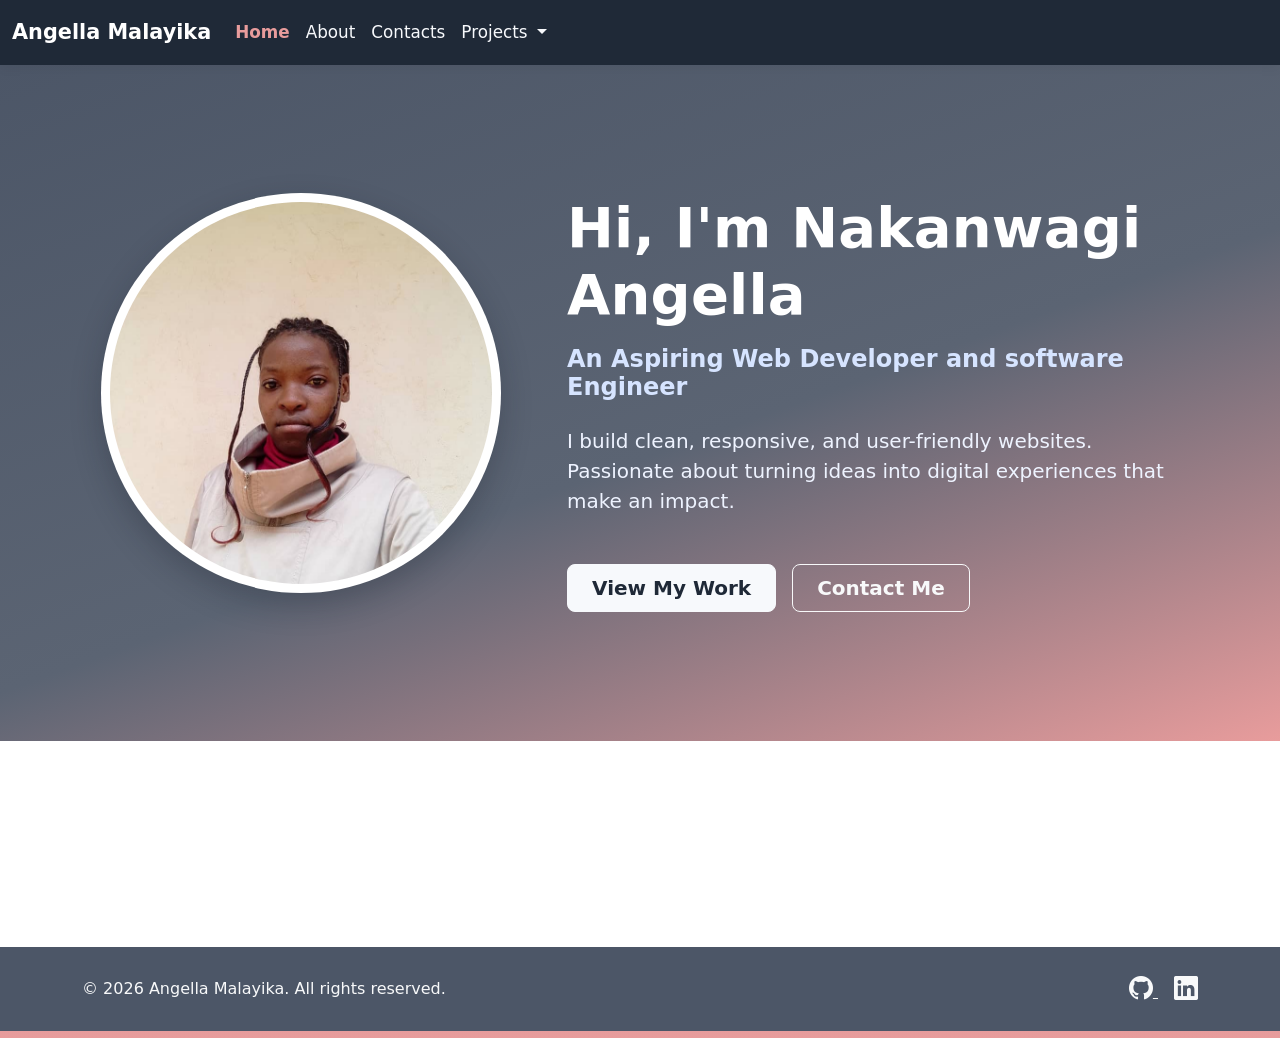
<file: index.html>
<!DOCTYPE html>
<html lang="en">
<head>
    <meta charset="UTF-8">
    <meta name="viewport" content="width=device-width, initial-scale=1.0">
    <link href="https://cdn.jsdelivr.net/npm/bootstrap@5.3.8/dist/css/bootstrap.min.css" rel="stylesheet" integrity="sha384-sRIl4kxILFvY47J16cr9ZwB07vP4J8+LH7qKQnuqkuIAvNWLzeN8tE5YBujZqJLB" crossorigin="anonymous">
  <link rel="stylesheet" href="Assets/style.css">
    <title>Home page</title>
</head>
<body>

<nav class="navbar navbar-expand-lg bg-body-tertiary">
  <div class="container-fluid">
    <a class="navbar-brand" href="./index.html" aria-label="Go to Home page">Angella Malayika</a>
    <button class="navbar-toggler" type="button" data-bs-toggle="collapse" data-bs-target="#navbarNavDropdown" aria-controls="navbarNavDropdown" aria-expanded="false" aria-label="Toggle navigation">
      <span class="navbar-toggler-icon"></span>
    </button>
    <div class="collapse navbar-collapse" id="navbarNavDropdown">
      <ul class="navbar-nav">
        <li class="nav-item">
          <a class="nav-link active" aria-current="page" href="index.html">Home</a>
        </li>
        <li class="nav-item">
          <a class="nav-link" href="about.html">About</a>
        </li>
        <li class="nav-item">
          <a class="nav-link" href="contacts.html">Contacts</a>
        </li>
        <li class="nav-item dropdown">
          <a class="nav-link dropdown-toggle" href="projects.html" role="button" data-bs-toggle="dropdown" aria-expanded="false">
            Projects
          </a>
          <ul class="dropdown-menu">
            <li><a class="dropdown-item" href="#">poultry system</a></li>
            <li><a class="dropdown-item" href="#">smart hostels</a></li>
            <li><a class="dropdown-item" href="#">more Projects</a></li>
          </ul>
        </li>
      </ul>
    </div>
  </div>
</nav>

<!-- Hero Section -->
<section id="home" class="bg-dark text-white py-5">
  <div class="container py-5">
    <div class="row align-items-center g-5">
      <div class="col-12 col-lg-5 text-center home-image-section">
        <img src="./Assets/images/angella.jpeg" class="img-thumbnail" alt="Professional avatar">
      </div>

      <div class="col-12 col-lg-7 text-center text-lg-start home-text-section">
        <h1 class="display-4 fw-bold mb-3">Hi, I'm Nakanwagi Angella</h1>
        <h2 class="h4 text-info mb-4">An Aspiring Web Developer and software Engineer</h2>
        <p class="lead mb-5">
          I build clean, responsive, and user-friendly websites. Passionate about turning ideas into digital experiences that make an impact.
        </p>
        <div class="d-flex justify-content-center justify-content-lg-start gap-3 hero-actions">
          <a href="projects.html" class="btn btn-info btn-lg px-4">View My Work</a>
          <a href="contacts.html" class="btn btn-outline-light btn-lg px-4">Contact Me</a>
        </div>
      </div>
    </div>
  </div>
</section>
<iframe
    src="footer.html"
    title="Site footer"
    class="w-100 border-0"
    style="height: 290px;"
    loading="lazy">
</iframe>
<script src="https://cdn.jsdelivr.net/npm/bootstrap@5.3.8/dist/js/bootstrap.bundle.min.js" integrity="sha384-FKyoEForCGlyvwx9Hj09JcYn3nv7wiPVlz7YYwJrWVcXK/BmnVDxM+D2scQbITxI" crossorigin="anonymous"></script>
   
    
</body>
</html>
</file>
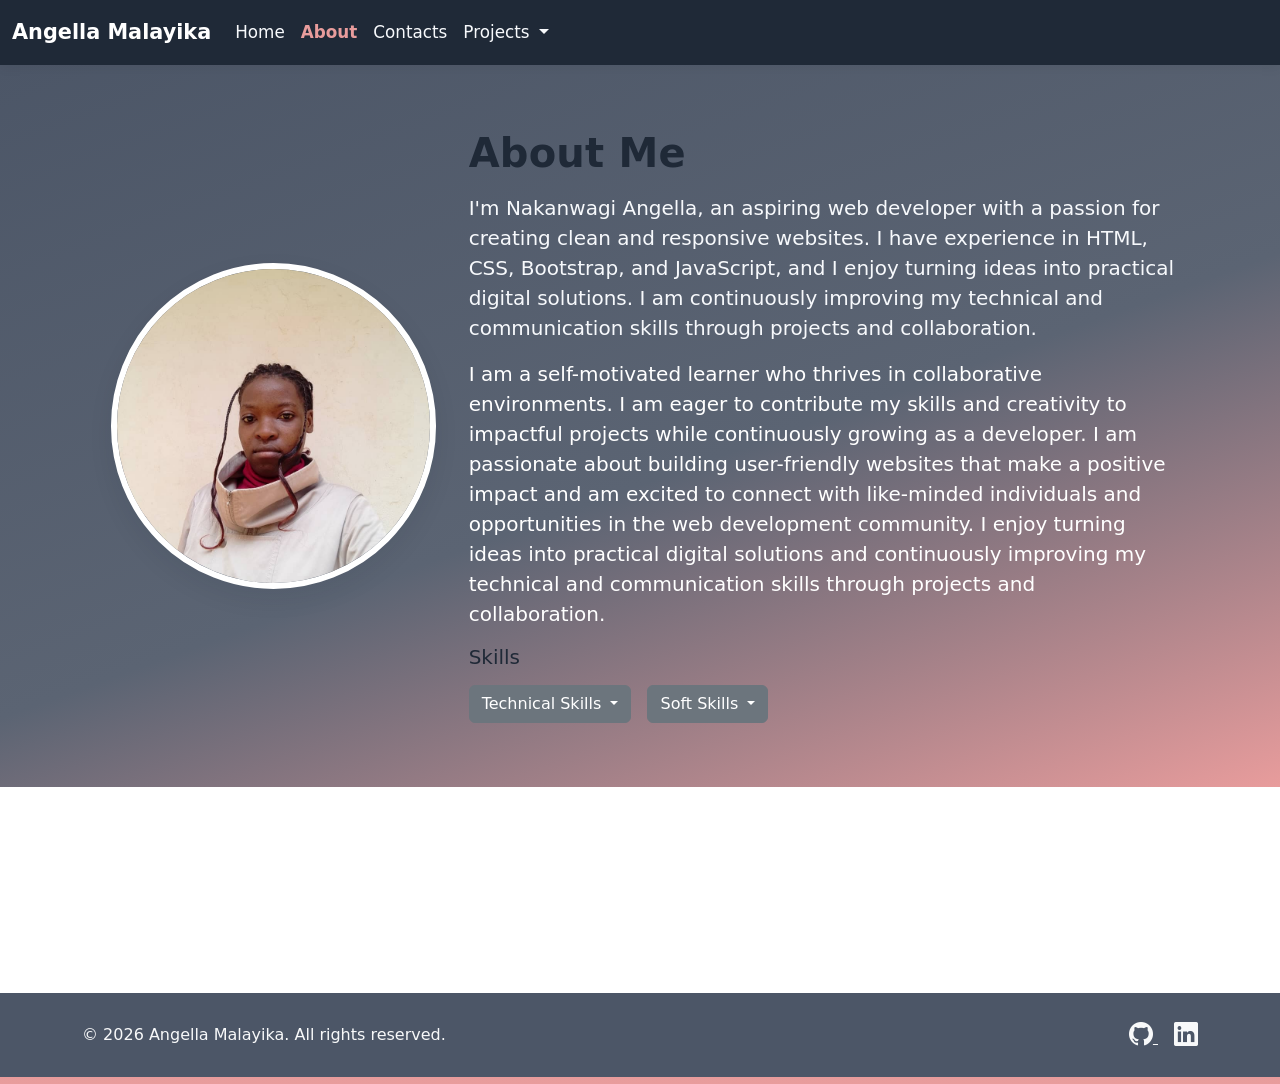
<file: about.html>
<!DOCTYPE html>
<html lang="en">

<head>
    <meta charset="UTF-8">
    <meta name="viewport" content="width=device-width, initial-scale=1.0">
    <link href="https://cdn.jsdelivr.net/npm/bootstrap@5.3.8/dist/css/bootstrap.min.css" rel="stylesheet"
        integrity="sha384-sRIl4kxILFvY47J16cr9ZwB07vP4J8+LH7qKQnuqkuIAvNWLzeN8tE5YBujZqJLB" crossorigin="anonymous">
    <link rel="stylesheet" href="Assets/style.css">
    <title>About</title>
</head>

<body>

    <nav class="navbar navbar-expand-lg bg-body-tertiary">
        <div class="container-fluid">
            <a class="navbar-brand" href="./index.html" aria-label="Go to Home page">Angella Malayika</a>
            <button class="navbar-toggler" type="button" data-bs-toggle="collapse" data-bs-target="#navbarNavDropdown"
                aria-controls="navbarNavDropdown" aria-expanded="false" aria-label="Toggle navigation">
                <span class="navbar-toggler-icon"></span>
            </button>
            <div class="collapse navbar-collapse" id="navbarNavDropdown">
                <ul class="navbar-nav">
                    <li class="nav-item">
                        <a class="nav-link" href="index.html">Home</a>
                    </li>
                    <li class="nav-item">
                        <a class="nav-link active" aria-current="page" href="about.html">About</a>
                    </li>
                    <li class="nav-item">
                        <a class="nav-link" href="contacts.html">Contacts</a>
                    </li>
                    <li class="nav-item dropdown">
                        <a class="nav-link dropdown-toggle" href="projects.html" role="button" data-bs-toggle="dropdown"
                            aria-expanded="false">
                            Projects
                        </a>
                        <ul class="dropdown-menu">
                            <li><a class="dropdown-item" href="#">poultry system</a></li>
                            <li><a class="dropdown-item" href="#">smart hostels</a></li>
                            <li><a class="dropdown-item" href="#">Some Project</a></li>
                        </ul>
                    </li>
                </ul>
            </div>
        </div>
    </nav>

    <section id="about" class="py-5">
        <div class="container">
            <div class="row g-4 align-items-center">
                <div class="col-12 col-md-4 text-center">
                    <img src="./Assets/images/angella.jpeg" class="img-fluid rounded-circle" alt="Professional avatar">
                </div>
                <div class="col-12 col-md-8">
                    <h1 class="mb-3">About Me</h1>
                    <p class="lead mb-3">
                        I'm Nakanwagi Angella, an aspiring web developer with a passion for creating clean and
                        responsive websites. I have experience in HTML, CSS, Bootstrap, and JavaScript,
                        and I enjoy turning ideas into practical digital solutions.
                        I am continuously improving my technical and communication skills through projects and
                        collaboration.
                    </p>
                    <p class="lead mb-3" style="color: #ffffff;">
                        I am a self-motivated learner who thrives in collaborative environments. I am eager to
                        contribute my skills and creativity to impactful projects while continuously growing as a
                        developer.
                        I am passionate about building user-friendly websites that make a positive impact and am excited
                        to connect with like-minded individuals and opportunities in the web development community.
                        I enjoy turning ideas into practical digital solutions and continuously improving my technical
                        and communication skills through projects and collaboration.
                    </p>

                    <h2 class="h5 mb-3">Skills</h2>
                    <div class="d-flex flex-wrap gap-3 align-items-start">
                        <div class="dropdown">
                            <button class="btn btn-secondary dropdown-toggle" type="button" data-bs-toggle="dropdown"
                                aria-expanded="false">
                                Technical Skills
                            </button>
                            <ul class="dropdown-menu">
                                <li><a class="dropdown-item" href="#">HTML5, CSS3, Bootstrap, JavaScript</a></li>
                                <li><a class="dropdown-item" href="#">Version Control (Git)</a></li>
                                <li><a class="dropdown-item" href="#">Responsive Web Design</a></li>
                                <li><a class="dropdown-item" href="#">c++, Java, Python, PHP</a></li>
                                <li><a class="dropdown-item" href="#">Debugging</a></li>
                            </ul>
                        </div>
                        <div class="dropdown">
                            <button class="btn btn-secondary dropdown-toggle" type="button" data-bs-toggle="dropdown"
                                aria-expanded="false">
                                Soft Skills
                            </button>
                            <ul class="dropdown-menu">
                                <li><a class="dropdown-item" href="#">Communication</a></li>
                                <li><a class="dropdown-item" href="#">Team Collaboration</a></li>
                                <li><a class="dropdown-item" href="#">Problem Solving</a></li>
                            </ul>
                        </div>
                    </div>

                </div>
            </div>
        </div>
    </section>
    <iframe src="footer.html" title="Site footer" class="w-100 border-0" style="height: 290px;" loading="lazy">
    </iframe>

    <script src="https://cdn.jsdelivr.net/npm/bootstrap@5.3.8/dist/js/bootstrap.bundle.min.js"
        integrity="sha384-FKyoEForCGlyvwx9Hj09JcYn3nv7wiPVlz7YYwJrWVcXK/BmnVDxM+D2scQbITxI"
        crossorigin="anonymous"></script>

</body>

</html>
</file>
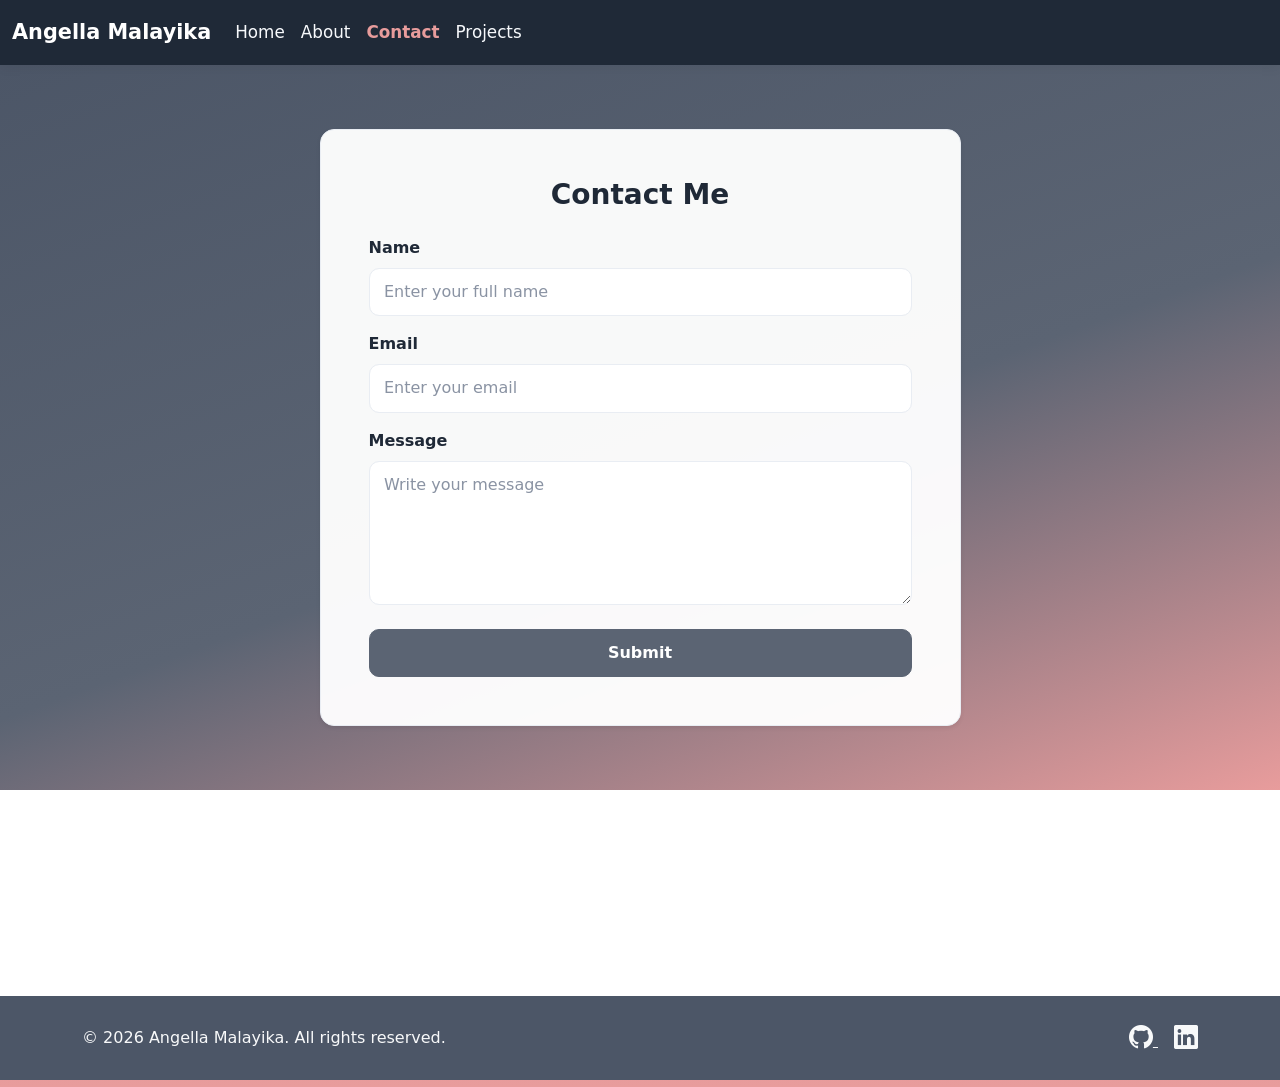
<file: contacts.html>
<!DOCTYPE html>
<html lang="en">
<head>
    <meta charset="UTF-8">
    <meta name="viewport" content="width=device-width, initial-scale=1.0">
    <link href="https://cdn.jsdelivr.net/npm/bootstrap@5.3.8/dist/css/bootstrap.min.css" rel="stylesheet" integrity="sha384-sRIl4kxILFvY47J16cr9ZwB07vP4J8+LH7qKQnuqkuIAvNWLzeN8tE5YBujZqJLB" crossorigin="anonymous">
    <link rel="stylesheet" href="Assets/style.css">
    <title>Message me</title>
</head>
<body>

<nav class="navbar navbar-expand-lg bg-body-tertiary">
    <div class="container-fluid">
        <a class="navbar-brand" href="./index.html" aria-label="Go to Home page">Angella Malayika</a>
        <button class="navbar-toggler" type="button" data-bs-toggle="collapse" data-bs-target="#navbarNavDropdown" aria-controls="navbarNavDropdown" aria-expanded="false" aria-label="Toggle navigation">
            <span class="navbar-toggler-icon"></span>
        </button>
        <div class="collapse navbar-collapse" id="navbarNavDropdown">
            <ul class="navbar-nav">
                <li class="nav-item">
                    <a class="nav-link" href="index.html">Home</a>
                </li>
                <li class="nav-item">
                    <a class="nav-link" href="about.html">About</a>
                </li>
                <li class="nav-item">
                    <a class="nav-link active" aria-current="page" href="contacts.html">Contact</a>
                </li>
                <li class="nav-item">
                    <a class="nav-link" href="projects.html">Projects</a>
                </li>
            </ul>
        </div>
    </div>
</nav>

<section id="contact" class="py-5 bg-light">
    <div class="container">
        <div class="row justify-content-center">
            <div class="col-12 col-md-10 col-lg-7">
                <div class="card shadow-sm">
                    <div class="card-body p-4 p-md-5">
                        <h1 class="h3 mb-4 text-center">Contact Me</h1>
                        <form action="#" method="post">
                            <div class="mb-3">
                                <label for="fullName" class="form-label">Name</label>
                                <input type="text" class="form-control" id="fullName" name="name" placeholder="Enter your full name" required>
                            </div>

                            <div class="mb-3">
                                <label for="emailAddress" class="form-label">Email</label>
                                <input type="email" class="form-control" id="emailAddress" name="email" placeholder="Enter your email" required>
                            </div>

                            <div class="mb-4">
                                <label for="messageText" class="form-label">Message</label>
                                <textarea class="form-control" id="messageText" name="message" rows="5" placeholder="Write your message" required></textarea>
                            </div>

                            <button type="submit" class="btn btn-primary w-100">Submit</button>
                        </form>
                    </div>
                </div>
            </div>
        </div>
    </div>
</section>
<iframe
    src="footer.html"
    title="Site footer"
    class="w-100 border-0"
    style="height: 290px;"
    loading="lazy">
</iframe>

<script src="https://cdn.jsdelivr.net/npm/bootstrap@5.3.8/dist/js/bootstrap.bundle.min.js" integrity="sha384-FKyoEForCGlyvwx9Hj09JcYn3nv7wiPVlz7YYwJrWVcXK/BmnVDxM+D2scQbITxI" crossorigin="anonymous"></script>
</body>
</html>
</file>
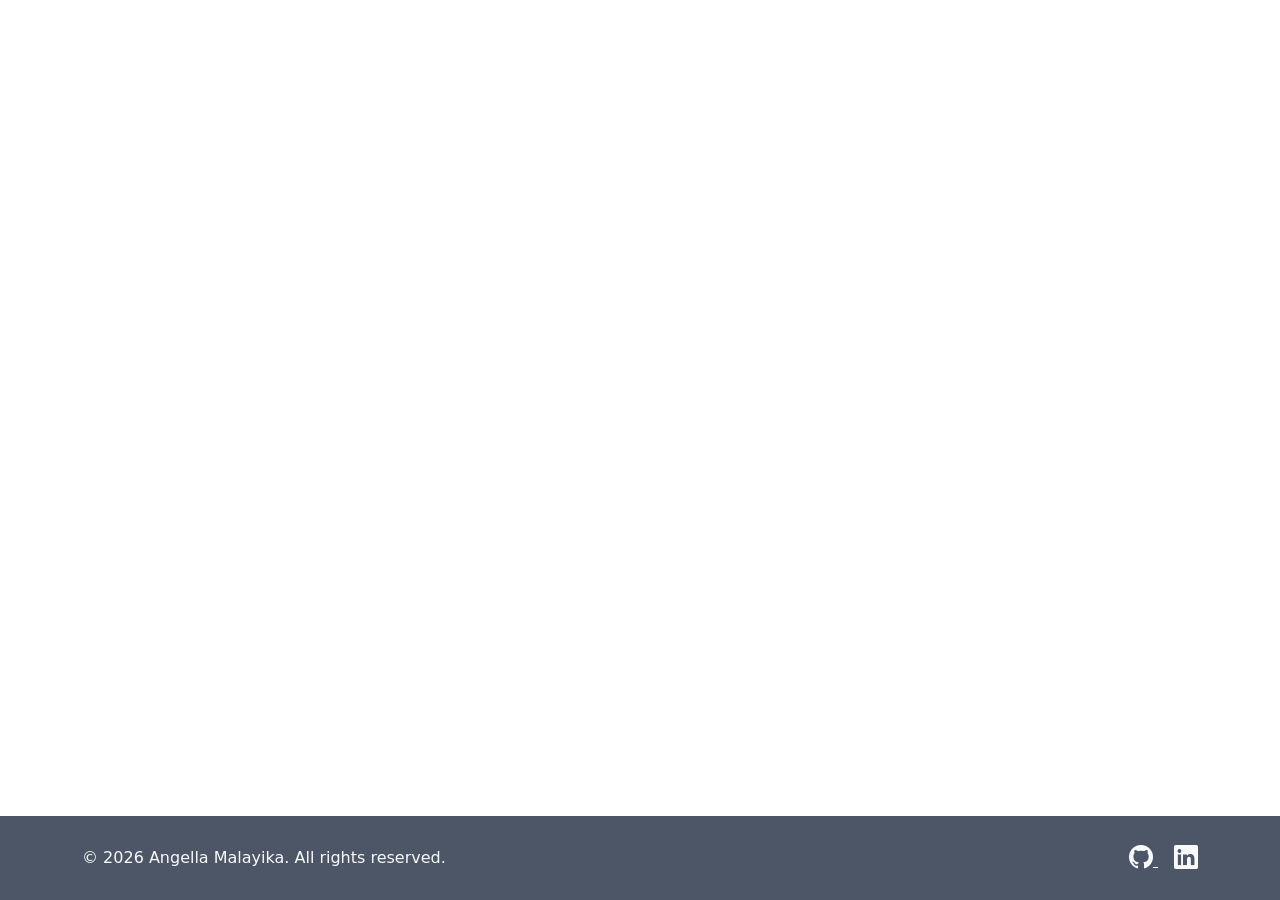
<file: footer.html>
<!DOCTYPE html>
<html lang="en">
<head>
    <meta charset="UTF-8">
    <meta name="viewport" content="width=device-width, initial-scale=1.0">
    <link href="https://cdn.jsdelivr.net/npm/bootstrap@5.3.8/dist/css/bootstrap.min.css" rel="stylesheet" integrity="sha384-sRIl4kxILFvY47J16cr9ZwB07vP4J8+LH7qKQnuqkuIAvNWLzeN8tE5YBujZqJLB" crossorigin="anonymous">
    <link rel="stylesheet" href="https://cdn.jsdelivr.net/npm/bootstrap-icons@1.11.3/font/bootstrap-icons.min.css">
    <title>Footer</title>
</head>
<body class="d-flex flex-column min-vh-100">

<main class="flex-grow-1"></main>

<footer class="text-light py-4" style="background-color: #4c5667;">
    <div class="container">
        <div class="row align-items-center g-3">
            <div class="col-12 col-md-6 text-center text-md-start">
                <p class="mb-0">&copy; 2026 Angella Malayika. All rights reserved.</p>
            </div>
            <div class="col-12 col-md-6 text-center text-md-end">
                <a href="https://github.com/yourusername" class="text-light me-3" target="_blank" rel="noopener noreferrer" aria-label="GitHub profile">
                    <i class="bi bi-github fs-4"></i>
                </a>
                <a href="https://www.linkedin.com/in/yourprofile/" class="text-light" target="_blank" rel="noopener noreferrer" aria-label="LinkedIn profile">
                    <i class="bi bi-linkedin fs-4"></i>
                </a>
            </div>
        </div>
    </div>
</footer>

<script src="https://cdn.jsdelivr.net/npm/bootstrap@5.3.8/dist/js/bootstrap.bundle.min.js" integrity="sha384-FKyoEForCGlyvwx9Hj09JcYn3nv7wiPVlz7YYwJrWVcXK/BmnVDxM+D2scQbITxI" crossorigin="anonymous"></script>

</body>
</html>
</file>
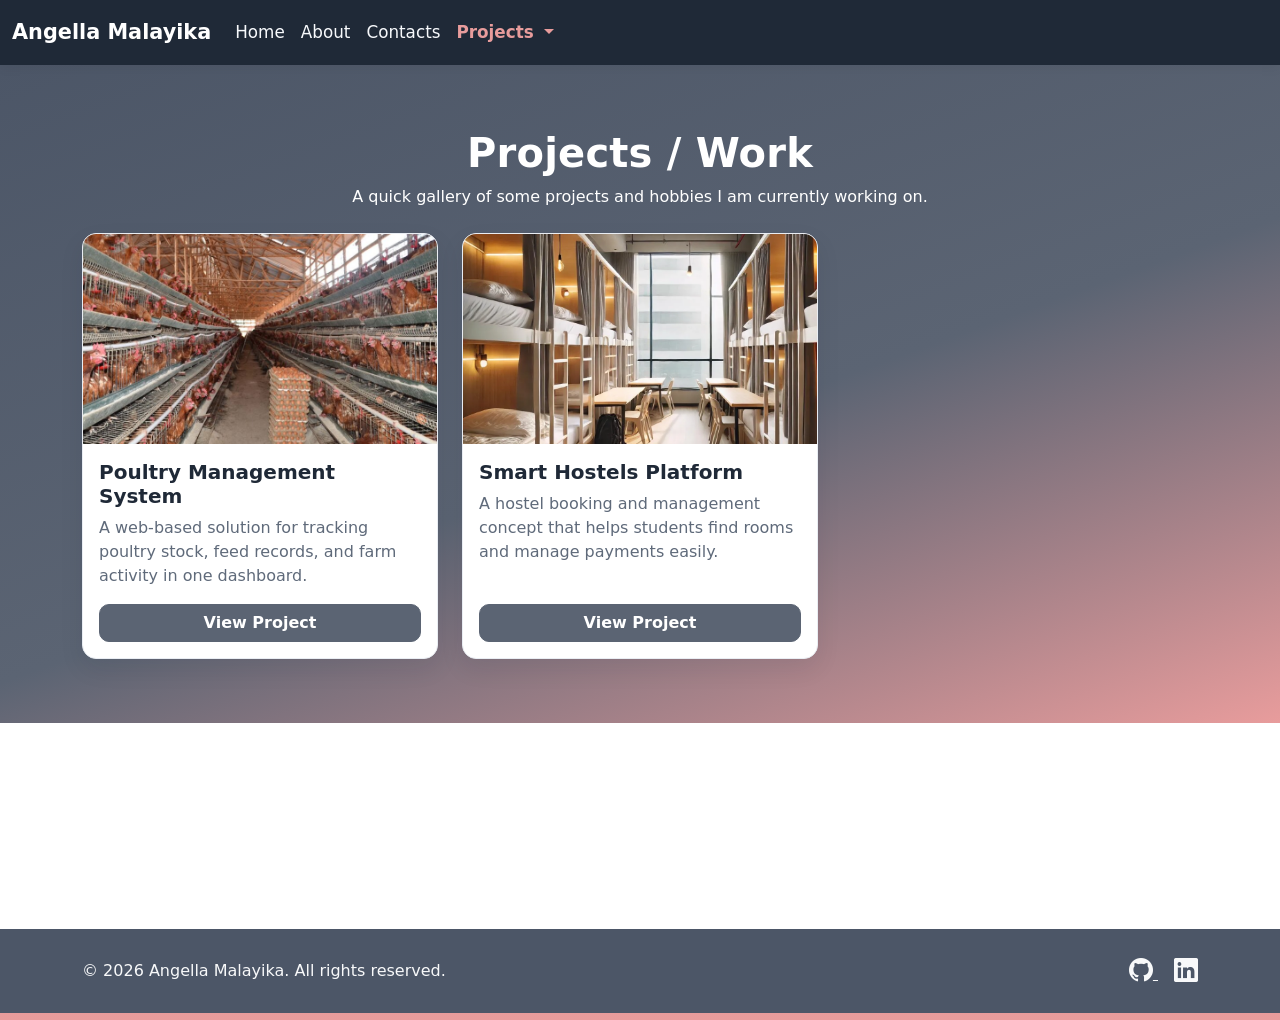
<file: projects.html>
<!DOCTYPE html>
<html lang="en">
<head>
    <meta charset="UTF-8">
    <meta name="viewport" content="width=device-width, initial-scale=1.0">
        <link href="https://cdn.jsdelivr.net/npm/bootstrap@5.3.8/dist/css/bootstrap.min.css" rel="stylesheet" integrity="sha384-sRIl4kxILFvY47J16cr9ZwB07vP4J8+LH7qKQnuqkuIAvNWLzeN8tE5YBujZqJLB" crossorigin="anonymous">
    <link rel="stylesheet" href="Assets/style.css">
    <title>My Projects</title>
</head>
<body>

<nav class="navbar navbar-expand-lg bg-body-tertiary">
    <div class="container-fluid">
        <a class="navbar-brand" href="./index.html" aria-label="Go to Home page">Angella Malayika</a>
        <button class="navbar-toggler" type="button" data-bs-toggle="collapse" data-bs-target="#navbarNavDropdown" aria-controls="navbarNavDropdown" aria-expanded="false" aria-label="Toggle navigation">
            <span class="navbar-toggler-icon"></span>
        </button>
        <div class="collapse navbar-collapse" id="navbarNavDropdown">
            <ul class="navbar-nav">
                <li class="nav-item">
                    <a class="nav-link" href="index.html">Home</a>
                </li>
                <li class="nav-item">
                    <a class="nav-link" href="about.html">About</a>
                </li>
                <li class="nav-item">
                    <a class="nav-link" href="contacts.html">Contacts</a>
                </li>
                <li class="nav-item dropdown">
                    <a class="nav-link dropdown-toggle active" aria-current="page" href="projects.html" role="button" data-bs-toggle="dropdown" aria-expanded="false">
                        Projects
                    </a>
                    <ul class="dropdown-menu">
                        <li><a class="dropdown-item" href="#poultry-system">Poultry System</a></li>
                        <li><a class="dropdown-item" href="#smart-hostels">Smart Hostels</a></li>
                        <li><a class="dropdown-item" href="#photography-hobby">Photography Hobby</a></li>
                    </ul>
                </li>
            </ul>
        </div>
    </div>
</nav>

<section id="projects" class="py-5 bg-light">
    <div class="container">
        <div class="row mb-4">
            <div class="col-12 text-center">
                <h1 class="fw-bold text-white">Projects / Work</h1>
                <p class="text-white mb-0">A quick gallery of some projects and hobbies I am currently working on.</p>
            </div>
        </div>

        <div class="row g-4">
            <div class="col-12 col-md-6 col-lg-4" id="poultry-system">
                <div class="card h-100">
                    <img src="./Assets/images/poulty.jpg" class="card-img-top" alt="Poultry management system preview">
                    <div class="card-body d-flex flex-column">
                        <h5 class="card-title">Poultry Management System</h5>
                        <p class="card-text">A web-based solution for tracking poultry stock, feed records, and farm activity in one dashboard.</p>
                        <a href="#" class="btn btn-primary mt-auto">View Project</a>
                    </div>
                </div>
            </div>

            <div class="col-12 col-md-6 col-lg-4" id="smart-hostels">
                <div class="card h-100">
                    <img src="./Assets/images/hostel.webp" class="card-img-top" alt="Smart hostels project preview">
                    <div class="card-body d-flex flex-column">
                        <h5 class="card-title">Smart Hostels Platform</h5>
                        <p class="card-text">A hostel booking and management concept that helps students find rooms and manage payments easily.</p>
                        <a href="#" class="btn btn-primary mt-auto">View Project</a>
                    </div>
                </div>
            </div>

            <!-- <div class="col-12 col-md-6 col-lg-4" id="photography-hobby">
                <div class="card h-100">
                    <img src="./images/photography.jpg" class="card-img-top" alt="Photography hobby gallery preview">
                    <div class="card-body d-flex flex-column">
                        <h5 class="card-title">Photography Hobby Gallery</h5>
                        <p class="card-text">A creative hobby space where I collect and share landscape and lifestyle photos captured during travel.</p>
                        <a href="#" class="btn btn-primary mt-auto">View Gallery</a>
                    </div>
                </div>
            </div> -->
        </div>
    </div>
</section>
<iframe
    src="footer.html"
    title="Site footer"
    class="w-100 border-0"
    style="height: 290px;"
    loading="lazy">
</iframe>

<script src="https://cdn.jsdelivr.net/npm/bootstrap@5.3.8/dist/js/bootstrap.bundle.min.js" integrity="sha384-FKyoEForCGlyvwx9Hj09JcYn3nv7wiPVlz7YYwJrWVcXK/BmnVDxM+D2scQbITxI" crossorigin="anonymous"></script>

</body>
</html>
</file>
<file: Assets/style.css>
:root{
  --about-bg:  #5b6473;
  --card-bg: #ffffff;
  --text-main: #1f2937;
  --text-muted: #f7f9fc;
  --line: #e9edf3;
  --shadow: 0 10px 25px rgba(15, 23, 42, 0.08);
}

body{
  background: linear-gradient(180deg, var(--about-bg) 0%, #e89c9c 100%);
  color: var(--text-main);
}

.navbar{
  box-shadow: 0 2px 12px rgba(0,0,0,0.06);
  background-color: #1f2937 !important;
  padding-top: 0.7rem;
  padding-bottom: 0.7rem;
}

.navbar .navbar-brand{
  color: #ffffff !important;
  font-size: 1.3rem;
  font-weight: 700;
}

.navbar .nav-link{
  color: #f7f9fc !important;
  font-size: 1.05rem;
  padding-top: 0.55rem;
  padding-bottom: 0.55rem;
  transition: color 0.2s ease;
}

.navbar .nav-link:hover,
.navbar .nav-link:focus{
  color: #e9edf3 !important;
}

.navbar .nav-link:active{
  color: #e89c9c !important;
}

.navbar .nav-link.active{
  color: #e89c9c !important;
  font-weight: 600;
}

.navbar .navbar-toggler{
  border-color: rgba(255, 255, 255, 0.35);
}

.navbar .navbar-toggler-icon{
  filter: invert(1);
}

.navbar .dropdown-item{
  transition: background-color 0.2s ease, color 0.2s ease;
}

.navbar .dropdown-item:hover,
.navbar .dropdown-item:focus{
  background-color: #4c5667;
  color: #ffffff;
}

.navbar .dropdown-item:active{
  background-color: #e89c9c;
  color: #1f2937;
}

#about{
 background: linear-gradient(160deg, #4c5667 0%, #5b6473 55%, #e89c9c 100%) !important;
  padding-top: 4rem !important;
  padding-bottom: 4rem !important;
}

#about .container{
  max-width: 1100px;
  
}

#about img{
  width: min(360px, 95%);
  aspect-ratio: 1 / 1;
  object-fit: cover;
  border: 6px solid #fff;
  box-shadow: var(--shadow);
}

#about h1{
  font-weight: 700;
  letter-spacing: 0.2px;
}

#about .lead{
  color: var(--text-muted);
}

#about .list-group{
  border-radius: 12px;
  overflow: hidden;
  box-shadow: var(--shadow);
}

#about .list-group-item{
  border: 0;
  border-bottom: 1px solid var(--line);
  padding: 0.9rem 1rem;
  background: var(--card-bg);
}

#about .list-group-item:last-child{
  border-bottom: 0;
}

#about .badge{
  min-width: 95px;
  text-align: center;
  font-weight: 600;
}

@media (max-width: 767.98px){
  #about .col-md-8{
    text-align: center;
  }

  #about .list-group-item{
    text-align: left;
  }
}
/* contact page */

#contact{
  background: linear-gradient(160deg, #4c5667 0%, #5b6473 55%, #e89c9c 100%) !important;
  padding-top: 4rem !important;
  padding-bottom: 4rem !important;
}

#contact .card{
  border: 1px solid var(--line);
  border-radius: 14px;
  box-shadow: var(--shadow);
  background: rgba(255, 255, 255, 0.96);
}

#contact h1{
  color: var(--text-main);
  font-weight: 700;
}

#contact .form-label{
  color: var(--text-main);
  font-weight: 600;
}

#contact .form-control{
  border: 1px solid var(--line);
  border-radius: 10px;
  padding: 0.7rem 0.9rem;
}

#contact .form-control:focus{
  border-color: var(--about-bg);
  box-shadow: 0 0 0 0.2rem rgba(91, 100, 115, 0.2);
}

#contact .form-control::placeholder{
  color: #8a93a3;
}

#contact .btn-primary{
  background-color: var(--about-bg);
  border-color: var(--about-bg);
  font-weight: 600;
  border-radius: 10px;
  padding: 0.7rem 1rem;
}

#contact .btn-primary:hover,
#contact .btn-primary:focus{
  background-color: #4c5667;
  border-color: #4c5667;
}

@media (max-width: 575.98px){
  #contact .card-body{
    padding: 1.25rem !important;
  }
}

/* projects page */

#projects{
  background: linear-gradient(160deg, #4c5667 0%, #5b6473 55%, #e89c9c 100%) !important;

    padding-top: 4rem !important;
  padding-bottom: 4rem !important;
}

#projects h1{
  color: var(--text-main);
  letter-spacing: 0.2px;
}

#projects .text-muted{
  color: #5f6a7a !important;
}

#projects .card{
  border: 1px solid var(--line);
  border-radius: 14px;
  box-shadow: var(--shadow);
  overflow: hidden;
}

#projects .card-img-top{
  height: 210px;
  object-fit: cover;
}

#projects .card-title{
  color: var(--text-main);
  font-weight: 700;
}

#projects .card-text{
  color: #5f6a7a;
}

#projects .btn-primary{
  background-color: var(--about-bg);
  border-color: var(--about-bg);
  font-weight: 600;
  border-radius: 10px;
}

#projects .btn-primary:hover,
#projects .btn-primary:focus{
  background-color: #4c5667;
  border-color: #4c5667;
}

/* home page */

#home{
  background: linear-gradient(160deg, #4c5667 0%, #5b6473 55%, #e89c9c 100%) !important;
  padding-top: 5rem !important;
  padding-bottom: 5rem !important;
}

#home h1{
  letter-spacing: 0.2px;
}
/* #home img{
  width: min(400px, 100%);
  aspect-ratio: 1 / 1;
  object-fit: cover;
  border: 6px solid #fff;
  box-shadow: var(--shadow);
} */

#home .h4{
  color: #d6e4ff !important;
  font-weight: 600;
}

#home .home-text-section .lead{
  color: #eef3ff;
  max-width: 720px;
  margin-left: 0;
  margin-right: 0;
}

#home img{
  width: min(400px, 100%);
  aspect-ratio: 1 / 1;
  object-fit: cover;
  border-radius: 50%;
  border: 5px solid rgba(255, 255, 255, 0.85);
  box-shadow: 0 12px 30px rgba(18, 24, 35, 0.25);
  margin-bottom: 1.25rem;
}

#home .btn-info{
  background-color: #f7f9fc;
  border-color: #f7f9fc;
  color: #1f2937;
  font-weight: 600;
}

#home .btn-info:hover,
#home .btn-info:focus{
  background-color: #e9edf3;
  border-color: #e9edf3;
  color: #1f2937;
}

#home .btn-outline-light{
  font-weight: 600;
}

@media (max-width: 991.98px){
  #home .home-text-section .lead{
    margin-left: auto;
    margin-right: auto;
  }
}

@media (max-width: 575.98px){
  #home .hero-actions{
    flex-direction: column;
  }

  #home .btn{
    width: 100%;
  }
}
</file>
